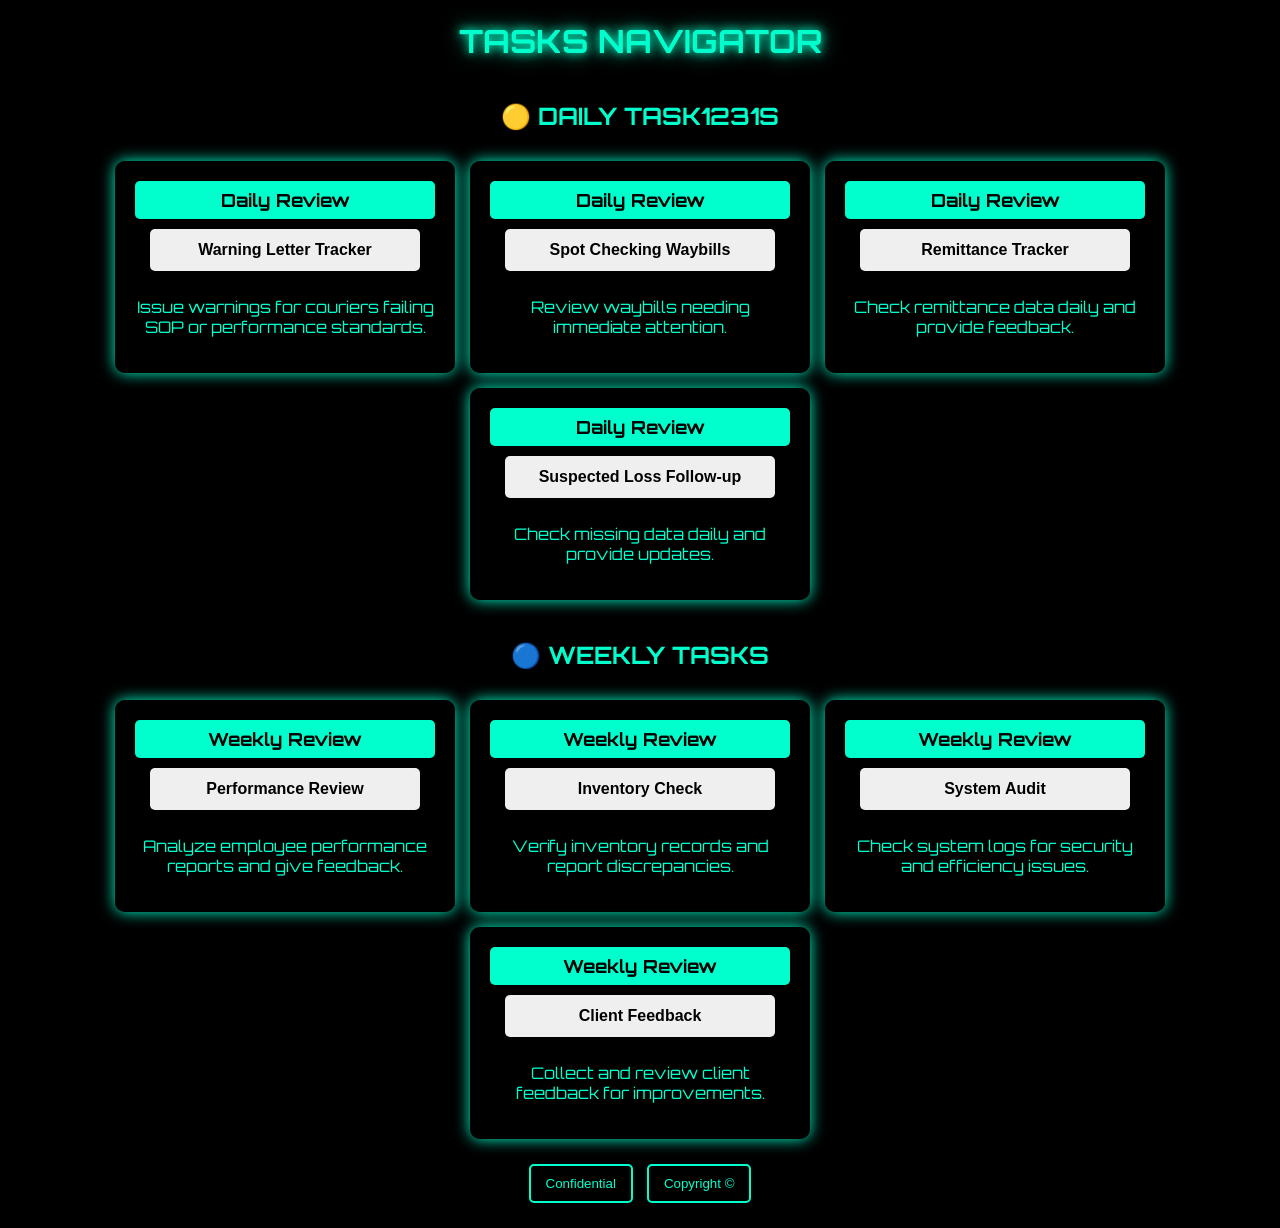
<file: index.html>
﻿<!DOCTYPE html>
<html lang="en">
<head>
    <meta charset="UTF-8">
    <meta name="viewport" content="width=device-width, initial-scale=1.0">
    <title>🚀 Employee Task Navigator</title>
    <link rel="stylesheet" href="style.css">
</head>
<body>
    <div class="container">
        <h1 class="glow">TASKS NAVIGATOR</h1>

        <!-- Daily Tasks Section -->
        <h2 class="section-title">🟡 Daily Task1231s</h2>
        <div class="tasks-grid">
            <div class="task-box">
                <div class="task-header">Daily Review</div>
                <button class="task-button red" onclick="openTask('Warning Letter Tracker')">Warning Letter Tracker</button>
                <p>Issue warnings for couriers failing SOP or performance standards.</p>
            </div>

            <div class="task-box">
                <div class="task-header">Daily Review</div>
                <button class="task-button brown" onclick="openTask('Spot Checking Waybills')">Spot Checking Waybills</button>
                <p>Review waybills needing immediate attention.</p>
            </div>

            <div class="task-box">
                <div class="task-header">Daily Review</div>
                <button class="task-button purple" onclick="openTask('Remittance Tracker')">Remittance Tracker</button>
                <p>Check remittance data daily and provide feedback.</p>
            </div>

            <div class="task-box">
                <div class="task-header">Daily Review</div>
                <button class="task-button blue" onclick="openTask('Suspected Loss Follow-up')">Suspected Loss Follow-up</button>
                <p>Check missing data daily and provide updates.</p>
            </div>
        </div>

        <!-- Weekly Tasks Section -->
        <h2 class="section-title">🔵 Weekly Tasks</h2>
        <div class="tasks-grid">
            <div class="task-box">
                <div class="task-header">Weekly Review</div>
                <button class="task-button green" onclick="openTask('Performance Review')">Performance Review</button>
                <p>Analyze employee performance reports and give feedback.</p>
            </div>

            <div class="task-box">
                <div class="task-header">Weekly Review</div>
                <button class="task-button orange" onclick="openTask('Inventory Check')">Inventory Check</button>
                <p>Verify inventory records and report discrepancies.</p>
            </div>

            <div class="task-box">
                <div class="task-header">Weekly Review</div>
                <button class="task-button cyan" onclick="openTask('System Audit')">System Audit</button>
                <p>Check system logs for security and efficiency issues.</p>
            </div>

            <div class="task-box">
                <div class="task-header">Weekly Review</div>
                <button class="task-button pink" onclick="openTask('Client Feedback')">Client Feedback</button>
                <p>Collect and review client feedback for improvements.</p>
            </div>
        </div>

        <div class="footer">
            <button class="footer-btn">Confidential</button>
            <button class="footer-btn">Copyright ©</button>
        </div>
    </div>

    <script src="script.js"></script>
</body>
</html>
</file>
<file: style.css>
@import url('https://fonts.googleapis.com/css2?family=Orbitron:wght@400;700&display=swap');

body {
    font-family: 'Orbitron', sans-serif;
    background-color: #000;
    color: #00ffcc;
    text-align: center;
    margin: 0;
    padding: 0;
}

.container {
    width: 90%;
    margin: 20px auto;
}

h1 {
    font-size: 32px;
    text-shadow: 0 0 10px #00ffcc, 0 0 20px #00cc99;
    animation: flicker 1.5s infinite alternate;
}

@keyframes flicker {
    0% { opacity: 1; }
    100% { opacity: 0.8; }
}

.section-title {
    font-size: 24px;
    padding: 10px;
    border-radius: 10px;
    margin-top: 30px;
    text-transform: uppercase;
}

.neon-blue {
    background: rgba(0, 0, 255, 0.2);
    box-shadow: 0 0 10px #00ccff;
}

.neon-green {
    background: rgba(0, 255, 0, 0.2);
    box-shadow: 0 0 10px #00ff66;
}

/* 🛠 Fix for Mobile Layout */
.tasks-grid {
    display: flex;
    justify-content: center;
    gap: 15px;
    flex-wrap: wrap;
    margin-top: 20px;
}

/* 🛠 Task Box Adjustments */
.task-box {
    background: rgba(0, 0, 0, 0.8);
    color: #00ffcc;
    padding: 20px;
    border-radius: 10px;
    box-shadow: 0 0 15px #00ffcc;
    width: 300px;
    text-align: center;
    transition: 0.3s ease-in-out;
}

.task-box:hover {
    box-shadow: 0 0 30px #00ffcc;
}

/* 📏 Responsive Design */
@media (max-width: 768px) {
    .tasks-grid {
        flex-direction: column;
        align-items: center;
    }

    .task-box {
        width: 90%;
    }

    h1 {
        font-size: 28px;
    }

    .task-button {
        width: 100%;
    }
}

/* ✨ Task Header & Button */
.task-header {
    font-size: 18px;
    font-weight: bold;
    background: #00ffcc;
    color: black;
    padding: 8px;
    border-radius: 5px;
    margin-bottom: 10px;
}

.task-button {
    padding: 12px;
    width: 90%;
    font-size: 16px;
    font-weight: bold;
    border: none;
    cursor: pointer;
    border-radius: 5px;
    margin-bottom: 10px;
    transition: 0.3s ease-in-out;
}

/* ✨ Glowing Buttons */
.red-glow { background: #ff0033; color: white; box-shadow: 0 0 10px #ff0033; }
.blue-glow { background: #0044ff; color: white; box-shadow: 0 0 10px #0044ff; }
.green-glow { background: #00ff66; color: black; box-shadow: 0 0 10px #00ff66; }
.yellow-glow { background: #ffcc00; color: black; box-shadow: 0 0 10px #ffcc00; }

.task-button:hover {
    transform: scale(1.05);
}

/* 🌍 Footer */
.footer {
    margin-top: 20px;
}

.footer-btn {
    background: black;
    color: #00ffcc;
    border: 2px solid #00ffcc;
    padding: 10px 15px;
    margin: 5px;
    border-radius: 5px;
    cursor: pointer;
}

.footer-btn:hover {
    background: #00ffcc;
    color: black;
}
</file>
